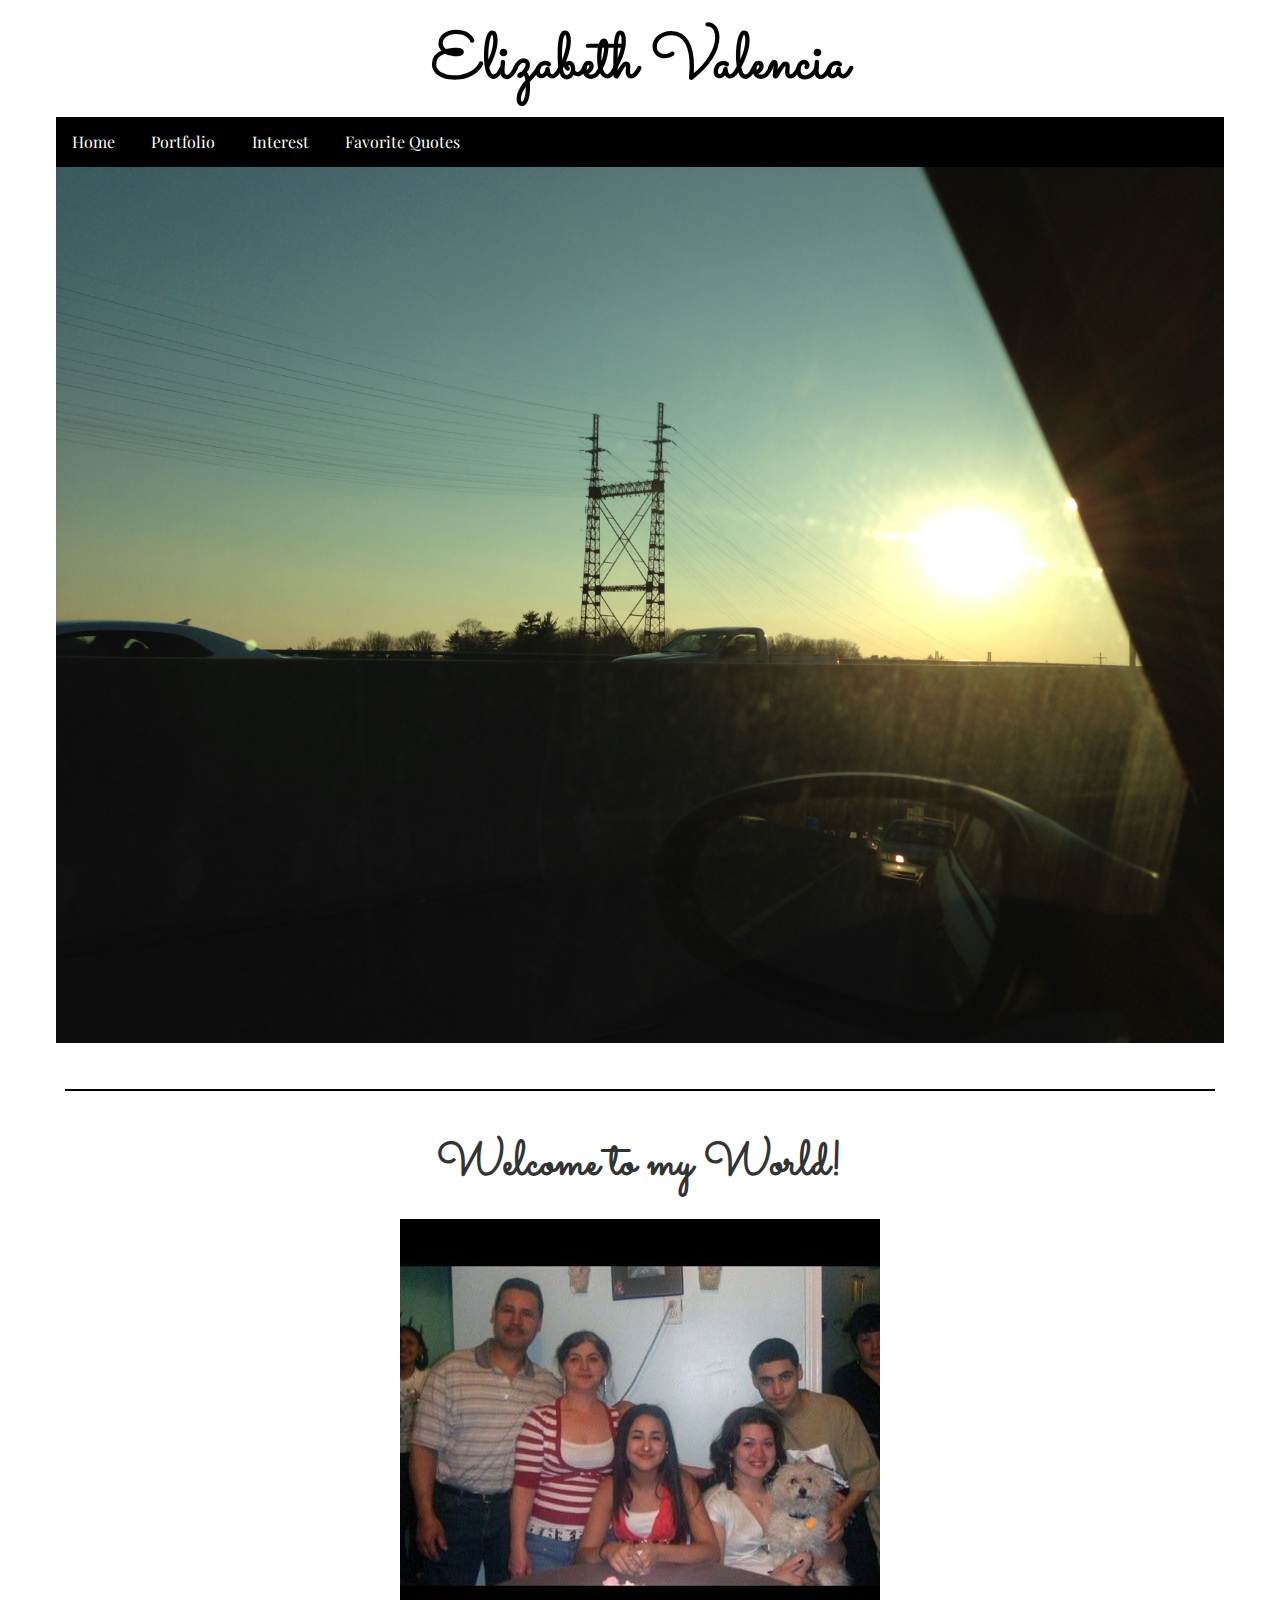
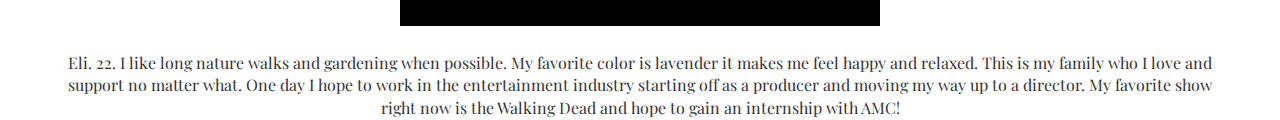
<file: index.html>
<!DOCTYPE html>
<html>
    <head>
      <meta charset="utf-8">
      <meta name="viewport" content="width=device-width, initial-scale=1">
      <title>Elizabeth Valencia</title> <!-- DON'T FORGET THE TITLE -->

      <!-- Link to CSS files -->
      <link rel="stylesheet" type="text/css" href="normalize.css">
      <link rel="stylesheet" type="text/css" href="style.css">
      <link href='https://fonts.googleapis.com/css?family=Playfair+Display|Sacramento' rel='stylesheet' type='text/css'>
    </head>
    <body>
    <!-- PLACE ALL OF YOUR PAGE CONTENT BELOW HERE -->

    <!-- the wrap class goes around all of our content
          for full page width backgrounds move the
          wrap inside of each container -->
    <div class="wrap">

    <!-- Header -->
    <header>
      <div class="row">

        <div class="h1">
          <h1>Elizabeth Valencia</h1>
        </div> <!-- /.column -->

      </div> <!-- /.row -->
    </header>

    <!-- site navigation -->
    <nav>
      <ul class="navigation">
        <li><a href="index.html">Home</a></li>
        <li><a href="portfolio.html">Portfolio</a></li>
        <li><a href="Interest.html">Interest</a></li>
        <li><a href="quotes.html">Favorite Quotes</a></li>
      </ul>
    </nav>

    <!--Pictures-->
       <div>
         <img src="sunset.JPG" alt="sunset">
       </div>
    </div>

    <!-- Main content -->
    <div class="bordered">
    <main>
    <h2> Welcome to my World! </h2>
    <img src="family.JPG" alt="family">
    <div class="about">
  <p> Eli. 22. I like long nature walks and gardening when possible. My favorite color is lavender it makes me feel happy and relaxed. This is my family who I love and support no matter what. One day I hope to work in the entertainment industry starting off as a producer and moving my way up to a director. My favorite show right now is the Walking Dead and hope to gain an internship with AMC!  </p>
    </main>


</div> <!-- /.wrap -->



    <!-- Don't put anything below here -->
    </body>
</html>
</file>
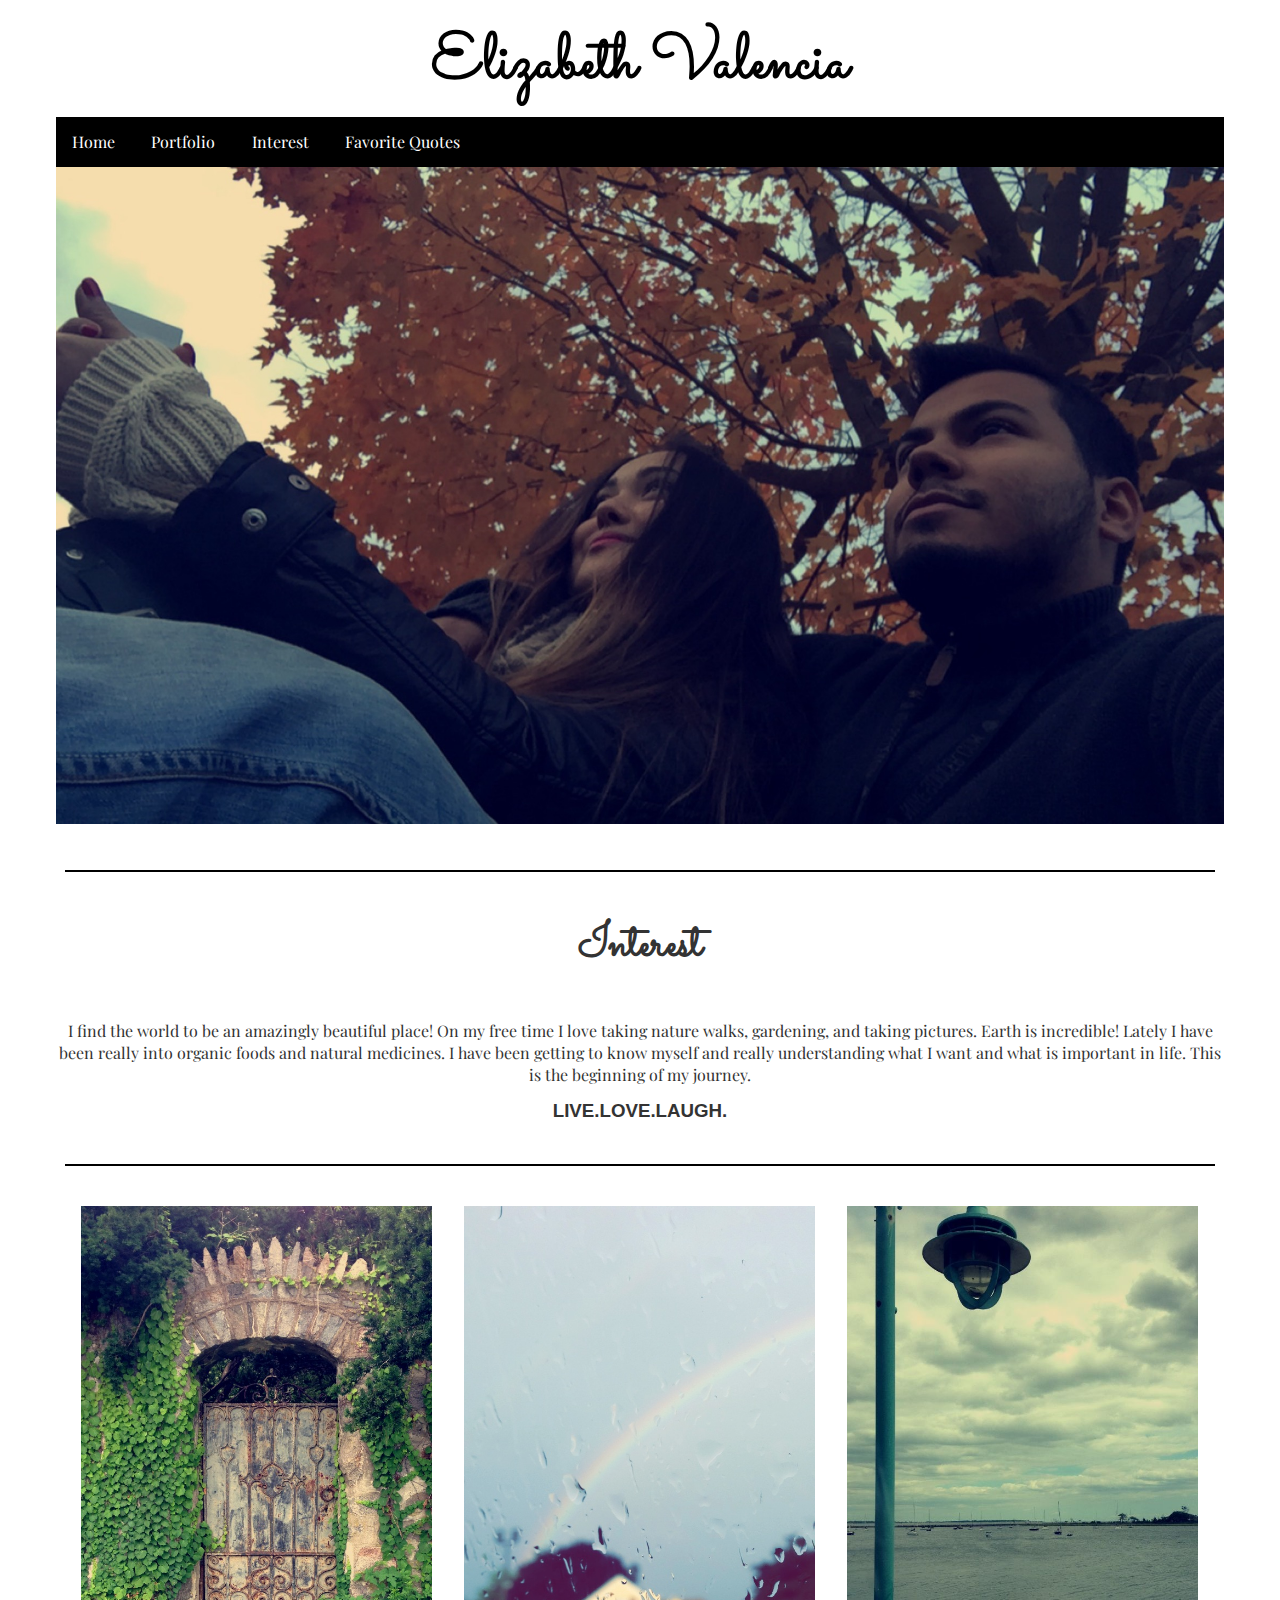
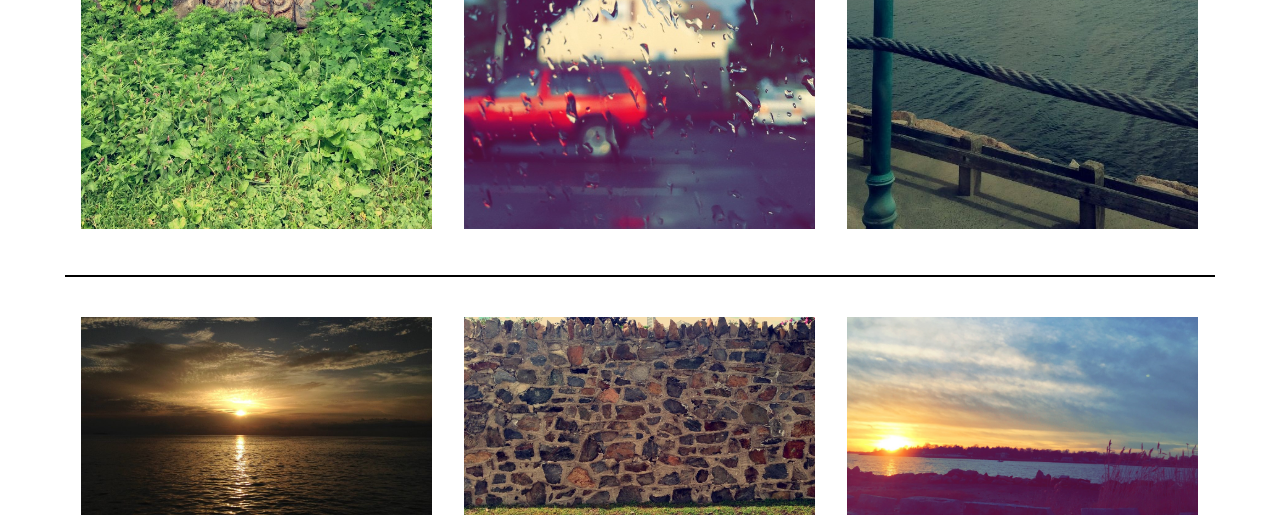
<file: Interest.html>
<!DOCTYPE html>
<html>
    <head>
      <meta charset="utf-8">
      <meta name="viewport" content="width=device-width, initial-scale=1">
      <title>Elizabeth Valencia</title> <!-- DON'T FORGET THE TITLE -->

      <!-- Link to CSS files -->
      <link rel="stylesheet" type="text/css" href="normalize.css">
      <link rel="stylesheet" type="text/css" href="style.css">
      <link href='https://fonts.googleapis.com/css?family=Playfair+Display|Sacramento' rel='stylesheet' type='text/css'>
    </head>
    <body>
      <!-- PLACE ALL OF YOUR PAGE CONTENT BELOW HERE -->

      <!-- the wrap class goes around all of our content
            for full page width backgrounds move the
            wrap inside of each container -->
      <div class="wrap">

      <!-- Header -->
      <header>
        <div class="row">

          <div class="column full">
            <h1>Elizabeth Valencia</h1>
          </div> <!-- /.column -->

        </div> <!-- /.row -->
      </header>

      <!-- site navigation -->
      <nav>
        <ul class="navigation">
          <li><a href="index.html">Home</a></li>
          <li><a href="portfolio.html">Portfolio</a></li>
          <li><a href="Interest.html">Interest</a></li>
          <li><a href="quotes.html">Favorite Quotes</a></li>
        </ul>
      </nav>

  <!-- Picture -->

  <img src="eli&fern.jpg" alt="enf">


      <!-- Main content -->
      <main>
        <div class="bordered">
        <h2> Interest </h2> </div>
      <p>
      I find the world to be an amazingly beautiful place! On my free time I love taking nature walks, gardening, and taking pictures. Earth is incredible! Lately I have been really into organic foods and natural medicines. I have been getting to know myself and really understanding what I want and what is important in life. This is the beginning of my journey.
    </p>

    <h3>LIVE.LOVE.LAUGH.</h3>
      <div class="bordered">
        <div class="row">
          <div class="column third">
          <img src="woodendoor.JPG" alt="door">
          </div> <!-- /.column -->


          <div class="row">
            <div class="column third">
            <img src="rainbow.JPG" alt="rainbow">
            </div> <!-- /.column -->

          <div class="column third">
          <img src="lamp.JPG" alt="lamp">
          </div> <!-- /.column -->
        </div> <!-- /.row -->
      </div>
    </div>

      <div class="bordered">
        <div class="row">
          <div class="column third">
            <img src="keywest.jpg" alt="keywest">
          </div> <!-- /.column -->

          <div class="column third">
            <img src="brickwall.jpg" alt="wall">
          </div> <!-- /.column -->

          <div class="column third">
            <img src="sun.JPG" alt="sun">
          </div> <!-- /.column -->
        </div> <!-- /.row -->
      </div>

      </main>


      </div> <!-- /.wrap -->

      <!-- Don't put anything below here -->
      </body>
    </html>
</file>
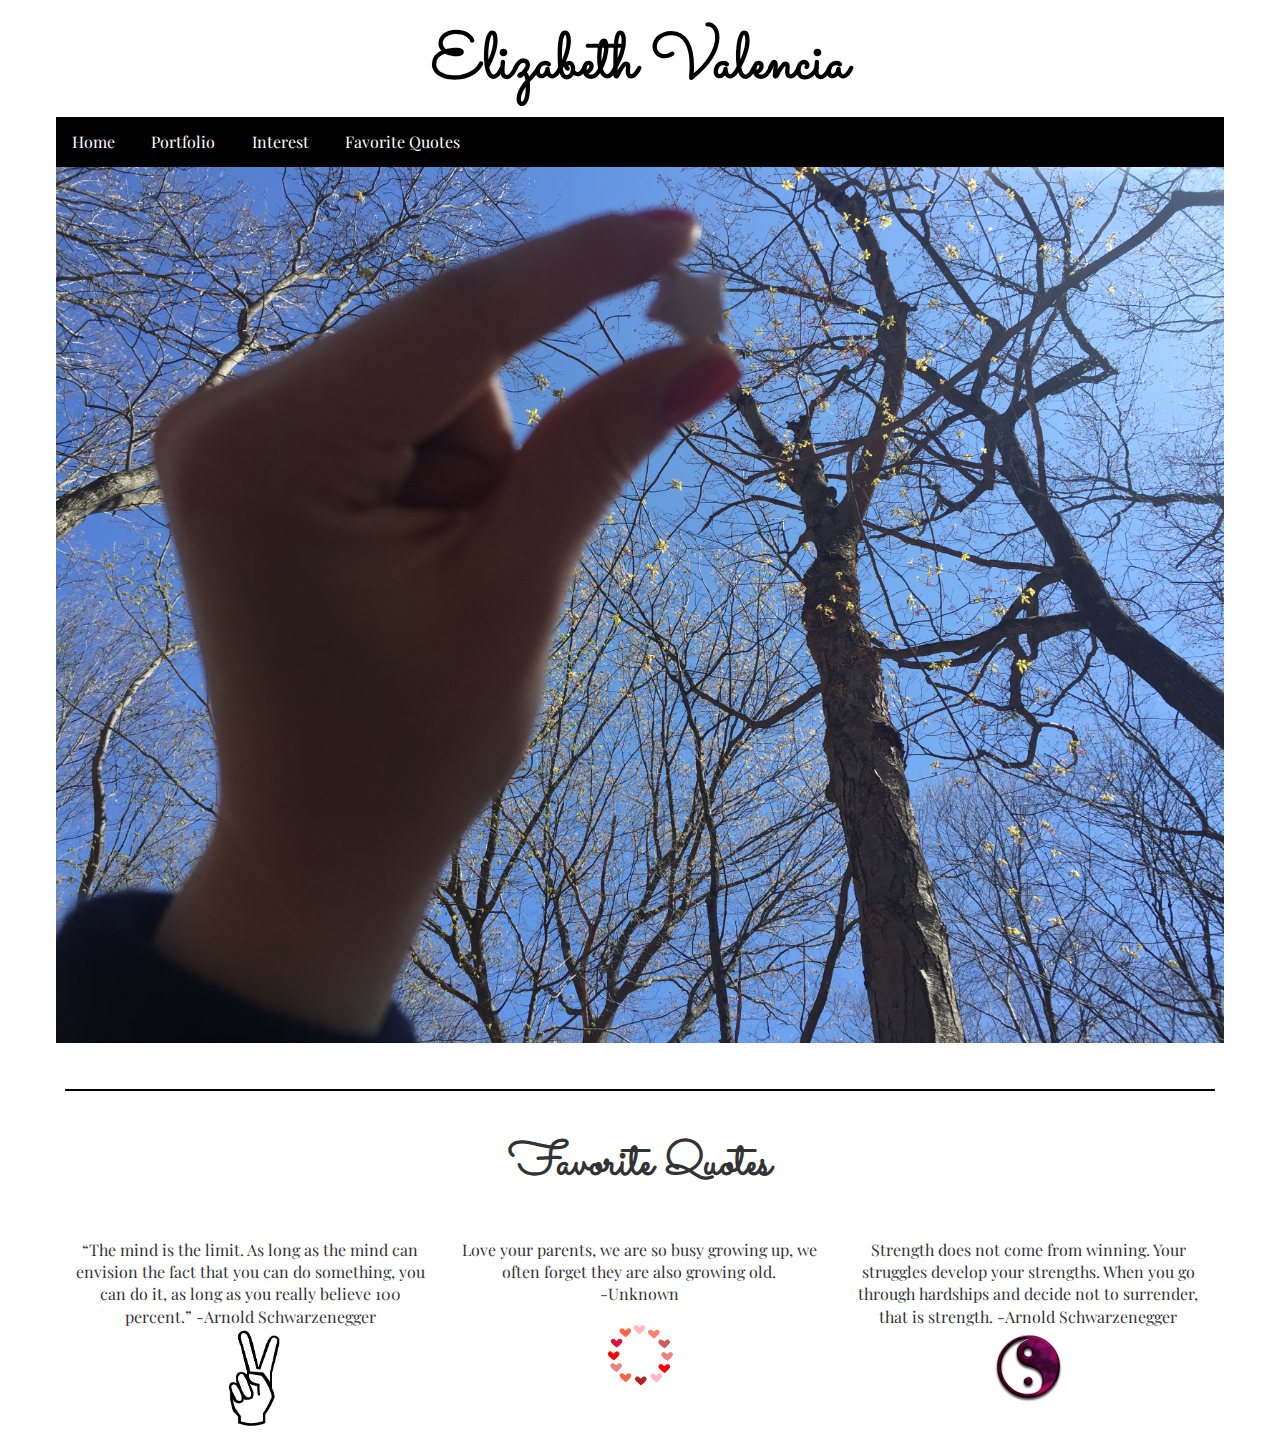
<file: quotes.html>
<!DOCTYPE html>
<html>
    <head>
      <meta charset="utf-8">
      <meta name="viewport" content="width=device-width, initial-scale=1">
      <title>Elizabeth Valencia</title> <!-- DON'T FORGET THE TITLE -->

      <!-- Link to CSS files -->
      <link rel="stylesheet" type="text/css" href="normalize.css">
      <link rel="stylesheet" type="text/css" href="style.css">
      <link href='https://fonts.googleapis.com/css?family=Playfair+Display|Sacramento' rel='stylesheet' type='text/css'>
    </head>
    <body>
      <!-- PLACE ALL OF YOUR PAGE CONTENT BELOW HERE -->

      <!-- the wrap class goes around all of our content
            for full page width backgrounds move the
            wrap inside of each container -->
      <div class="wrap">

      <!-- Header -->
      <header>
        <div class="row">

          <div class="column full">
            <h1>Elizabeth Valencia</h1>
          </div> <!-- /.column -->

        </div> <!-- /.row -->
      </header>

      <!-- site navigation -->
      <nav>
        <ul class="navigation">
          <li><a href="index.html">Home</a></li>
          <li><a href="portfolio.html">Portfolio</a></li>
          <li><a href="Interest.html">Interest</a></li>
          <li><a href="quotes.html">Favorite Quotes</a></li>
        </ul>
      </nav>

      <!-- Picture -->

      <img src="stars.JPG" alt="stars">

      <!-- Main content -->
      <div class="bordered">
      <h2> Favorite Quotes</h2> </div>
      <main>
        <div class="row">
          <div class="icons">
            <div class="column third">
              <p>“The mind is the limit. As long as the mind can envision the fact that you can do something, you can do it, as long as you really believe 100 percent.”
                -Arnold Schwarzenegger</p>
                <img src="peacesign.png" alt="ps" width="75px">
            </div> <!-- /.column -->

          <div class="column third">
            <p>Love your parents, we are so busy growing up, we often forget they are also growing old.
            <br> -Unknown</p>
              <img src="hearts.png" alt="hearts" width="75px">
          </div> <!-- /.column -->

          <div class="column third">
            <p>Strength does not come from winning. Your struggles develop your strengths. When you go through hardships and decide not to surrender, that is strength.
              -Arnold Schwarzenegger</p>
            <img src="yingyang.png" alt="yy" width="75px">
          </div> <!-- /.column -->
      </div> <!-- /.row -->


      </main>


      </div> <!-- /.wrap -->

      <!-- Don't put anything below here -->
      </body>
    </html>
</file>
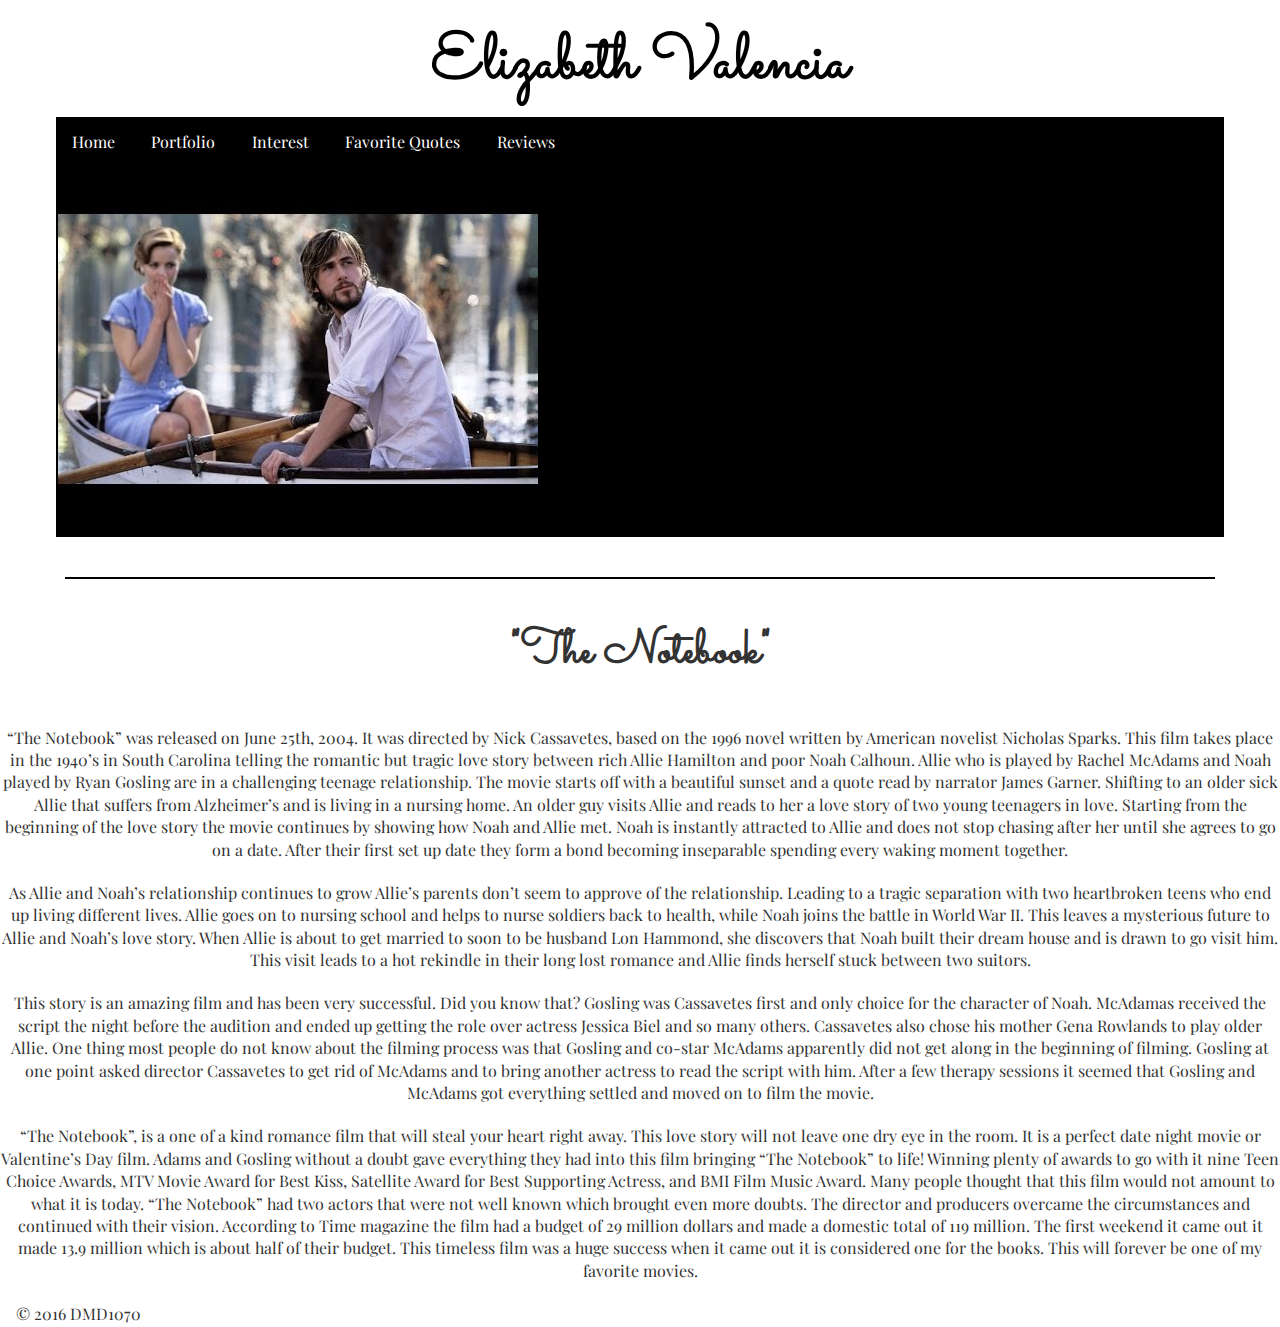
<file: Reviews.html>
<!DOCTYPE html>
<html>
    <head>
      <meta charset="utf-8">
      <meta name="viewport" content="width=device-width, initial-scale=1">
      <title>Elizabeth Valencia</title> <!-- DON'T FORGET THE TITLE -->

      <!-- Link to CSS files -->
      <link rel="stylesheet" type="text/css" href="normalize.css">
      <link rel="stylesheet" type="text/css" href="style.css">
      <link href='https://fonts.googleapis.com/css?family=Playfair+Display|Sacramento' rel='stylesheet' type='text/css'>
    </head>
    <body>
      <!-- PLACE ALL OF YOUR PAGE CONTENT BELOW HERE -->

      <!-- the wrap class goes around all of our content
            for full page width backgrounds move the
            wrap inside of each container -->
      <div class="wrap">

      <!-- Header -->
      <header>
        <div class="row">

          <div class="column full">
            <h1>Elizabeth Valencia</h1>
          </div> <!-- /.column -->

        </div> <!-- /.row -->
      </header>

      <!-- site navigation -->
      <nav>
        <ul class="navigation">
          <li><a href="index.html">Home</a></li>
          <li><a href="portfolio.html">Portfolio</a></li>
          <li><a href="Interest.html">Interest</a></li>
          <li><a href="quotes.html">Favorite Quotes</a></li>
          <li><a href="Reviews.html">Reviews</a></li>
        </ul>
      </nav>

      <!-- Video -->
      <div class="blackbox">
        <img src="thenotebookjpg.jpg" type="video/ogg">
    </div>
  </div>

      <!-- Main content -->
      <div class="bordered">
      <h2> "The Notebook" </h2> </div>
      <main>

      <div class="Review">

      <p> “The Notebook” was released on June 25th, 2004. It was directed by Nick Cassavetes, based on the 1996 novel written by American novelist Nicholas Sparks. This film takes place in the 1940’s in South Carolina telling the romantic but tragic love story between rich Allie Hamilton and poor Noah Calhoun. Allie who is played by Rachel McAdams and Noah played by Ryan Gosling are in a challenging teenage relationship. The movie starts off with a beautiful sunset and a quote read by narrator James Garner. Shifting to an older sick Allie that suffers from Alzheimer’s and is living in a nursing home. An older guy visits Allie and reads to her a love story of two young teenagers in love. Starting from the beginning of the love story the movie continues by showing how Noah and Allie met. Noah is instantly attracted to Allie and does not stop chasing after her until she agrees to go on a date. After their first set up date they form a bond becoming inseparable spending every waking moment together.

      <p> As Allie and Noah’s relationship continues to grow Allie’s parents don’t seem to approve of the relationship. Leading to a tragic separation with two heartbroken teens who end up living different lives. Allie goes on to nursing school and helps to nurse soldiers back to health, while Noah joins the battle in World War II. This leaves a mysterious future to Allie and Noah’s love story. When Allie is about to get married to soon to be husband Lon Hammond, she discovers that Noah built their dream house and is drawn to go visit him. This visit leads to a hot rekindle in their long lost romance and Allie finds herself stuck between two suitors.

      <p> This story is an amazing film and has been very successful. Did you know that? Gosling was Cassavetes first and only choice for the character of Noah. McAdamas received the script the night before the audition and ended up getting the role over actress Jessica Biel and so many others. Cassavetes also chose his mother Gena Rowlands to play older Allie. One thing most people do not know about the filming process was that Gosling and co-star McAdams apparently did not get along in the beginning of filming. Gosling at one point asked director Cassavetes to get rid of McAdams and to bring another actress to read the script with him. After a few therapy sessions it seemed that Gosling and McAdams got everything settled and moved on to film the movie.

      <p> “The Notebook”, is a one of a kind romance film that will steal your heart right away. This love story will not leave one dry eye in the room. It is a perfect date night movie or Valentine’s Day film. Adams and Gosling without a doubt gave everything they had into this film bringing “The Notebook” to life! Winning plenty of awards to go with it nine Teen Choice Awards, MTV Movie Award for Best Kiss, Satellite Award for Best Supporting Actress, and BMI Film Music Award. Many people thought that this film would not amount to what it is today. “The Notebook” had two actors that were not well known which brought even more doubts. The director and producers overcame the circumstances and continued with their vision. According to Time magazine the film had a budget of 29 million dollars and made a domestic total of 119 million. The first weekend it came out it made 13.9 million which is about half of their budget. This timeless film was a huge success when it came out it is considered one for the books. This will forever be one of my favorite movies.

      </div>
      </main>

      <!-- Footer -->
      <footer>
        <div class="row">
          <div class="column full">
            <p>&copy; 2016 DMD1070</p>
          </div>
        </div>
      </footer>

      </div> <!-- /.wrap -->

      <!-- Don't put anything below here -->
      </body>
    </html>
</file>
<file: style.css>
*, *:before, *:after {
  -moz-box-sizing: border-box;
  -webkit-box-sizing: border-box;
  box-sizing: border-box;
}

/* set the default color, font-size, and line height */
html {
  color: #333;
  font-size: 1em;
  line-height: 1.4;
}

.wrap {
  margin: 0 auto;
  max-width: 1200px; /* change this width to make a wider page!*/
  padding: 0 1em; /* 1em of padding on the left and right side */
}

/* make images and embedded media fluid */
img,
object {
  max-width: 100%;
}

.center {
    margin: auto;
    width: 50%;
    border: 3px solid green;
    padding: 10px;
}

/* type hierarchy- change for your project */
h1 {
  font-size: 4em; /* 48px */
  margin: 0 auto;
  text-align: center;
  font-family: 'Sacramento', cursive;
  color: black;
  padding-top: 20px;
  padding-bottom: 7px;
}

h2 {
  font-size: 3em; /* 48px */
  margin: 0 auto;
  text-align: center;
  font-family: 'Sacramento', cursive;
  padding top: 40px;
  margin-bottom: 20px;
}

h3 {
  font-size: 1.75em /* 28px */
  font-family: 'Playfair Display', serif;
  margin: 0 auto;
  text-align: center;
  padding-top: 10px;
}

h4 {
  font-size: 1.125em /*18px */
}

/* navigation list styles */
.navigation {
  list-style: none;
  margin: 0;
  padding:0;
}

ul {
    list-style-type: none;
    margin: 0;
    padding: 0list-style-type: none;
    overflow: hidden;
    background-color: black;
}

li {
  text-align: center;
  display: inline-block;
}

li a {
    display: block;
    color: white;
    padding: 14px 16px;
    text-decoration: none;
    font-family: 'Playfair Display', serif;
}

/* Change the link color to #111 (black) on hover */
li a:hover {
    background-color: #333333;
}

video {
  margin: 0 auto;
  display: block;
  background-color: black;
  max-width: 100%;
}

.blackbox {
  border: 2px solid black;
  margin:auto;
  background-color: black;
}

.bordered {
  border-top: 2px solid #000;
  padding-top: 40px;
  margin-top: 40px;
  max-width: 1150px;
  margin: 40px auto 0 auto;;
  text-align: center;
}

p{
  font-family: 'Playfair Display', serif;
  margin: 0 auto;
  display: block;
  text-align: center;
  display: inline-block;
  padding-top: 20px;
}

.icons{
  text-align: center;
}
.row {
  margin-top: 0 auto;
}




/* =======================================
    author styles
    place your custom styles below here
========================================== */

ul.img-list {
  list-style-type: none;
  margin: 0;
  padding: 0;
  text-align: center;
}

ul.img-list li {
  display: inline-block;
  height: 150px;
  margin: 0 1em 1em 0;
  position: relative;
  width: 150px;
}

span.text-content {
  background: rgba(0,0,0,0.5);
  color: white;
  cursor: pointer;
  display: table;
  height: 150px;
  left: 0;
  position: absolute;
  top: 0;
  width: 150px;
}

span.text-content span {
  display: table-cell;
  text-align: center;
  vertical-align: middle;
}

span.text-content {
  background: rgba(0,0,0,0.5);
  color: white;
  cursor: pointer;
  display: table;
  height: 150px;
  left: 0;
  position: absolute;
  top: 0;
  width: 150px;
  opacity: 0;
}

ul.img-list li:hover span.text-content {
  opacity: 1;
}

span.text-content {
  background: rgba(0,0,0,0.5);
  color: white;
  cursor: pointer;
  display: table;
  height: 150px;
  left: 0;
  position: absolute;
  top: 0;
  width: 150px;
  opacity: 0;
  -webkit-transition: opacity 500ms;
  -moz-transition: opacity 500ms;
  -o-transition: opacity 500ms;
  transition: opacity 500ms;
}

.portfolio-tile {
  position: relative;
}

.hover-content {
  display: none;
}

.portfolio-tile:hover > .hover-content {
  display: block;
  position: absolute;
  top: 0;
  left: 0;
  background: rgba(90, 90, 90, 0.7);
  width: 100%;
  height: 100%;
}

.hover-content > span {
  color: white;
  text-shadow: 0 1px 4px rgba(0, 0, 0, 0.8);
  font-size: 24px;
  font-weight: bold;
  position: absolute;
  top: 50%;
  left: 50%;
  transform: translate(-50%, -50%);
}


/* =======================================
    Layout
    keep this at the bottom
========================================== */

@media (min-width: 620px) {
  .column {
    float: left;
    padding-left: 1em;
    padding-right: 1em;
  }

  .column.full {
    width: 100%;
  }

  .column.two-thirds {
    width: 66.7%;
  }

  .column.half {
    width: 50%;
  }

  .column.third {
    width: 33.3%;
    size: 75px;
  }

  .column.fourth {
    width: 25%;
  }

  .column.flow-opposite {
    float: right;
  }
}


/* row used as a clearfix to clear floats */
.row:before,
.row:after {
  content: " ";
  display: table;
}

.row:after {
  clear: both;
}

.row {
  *zoom: 1;
}
</file>
